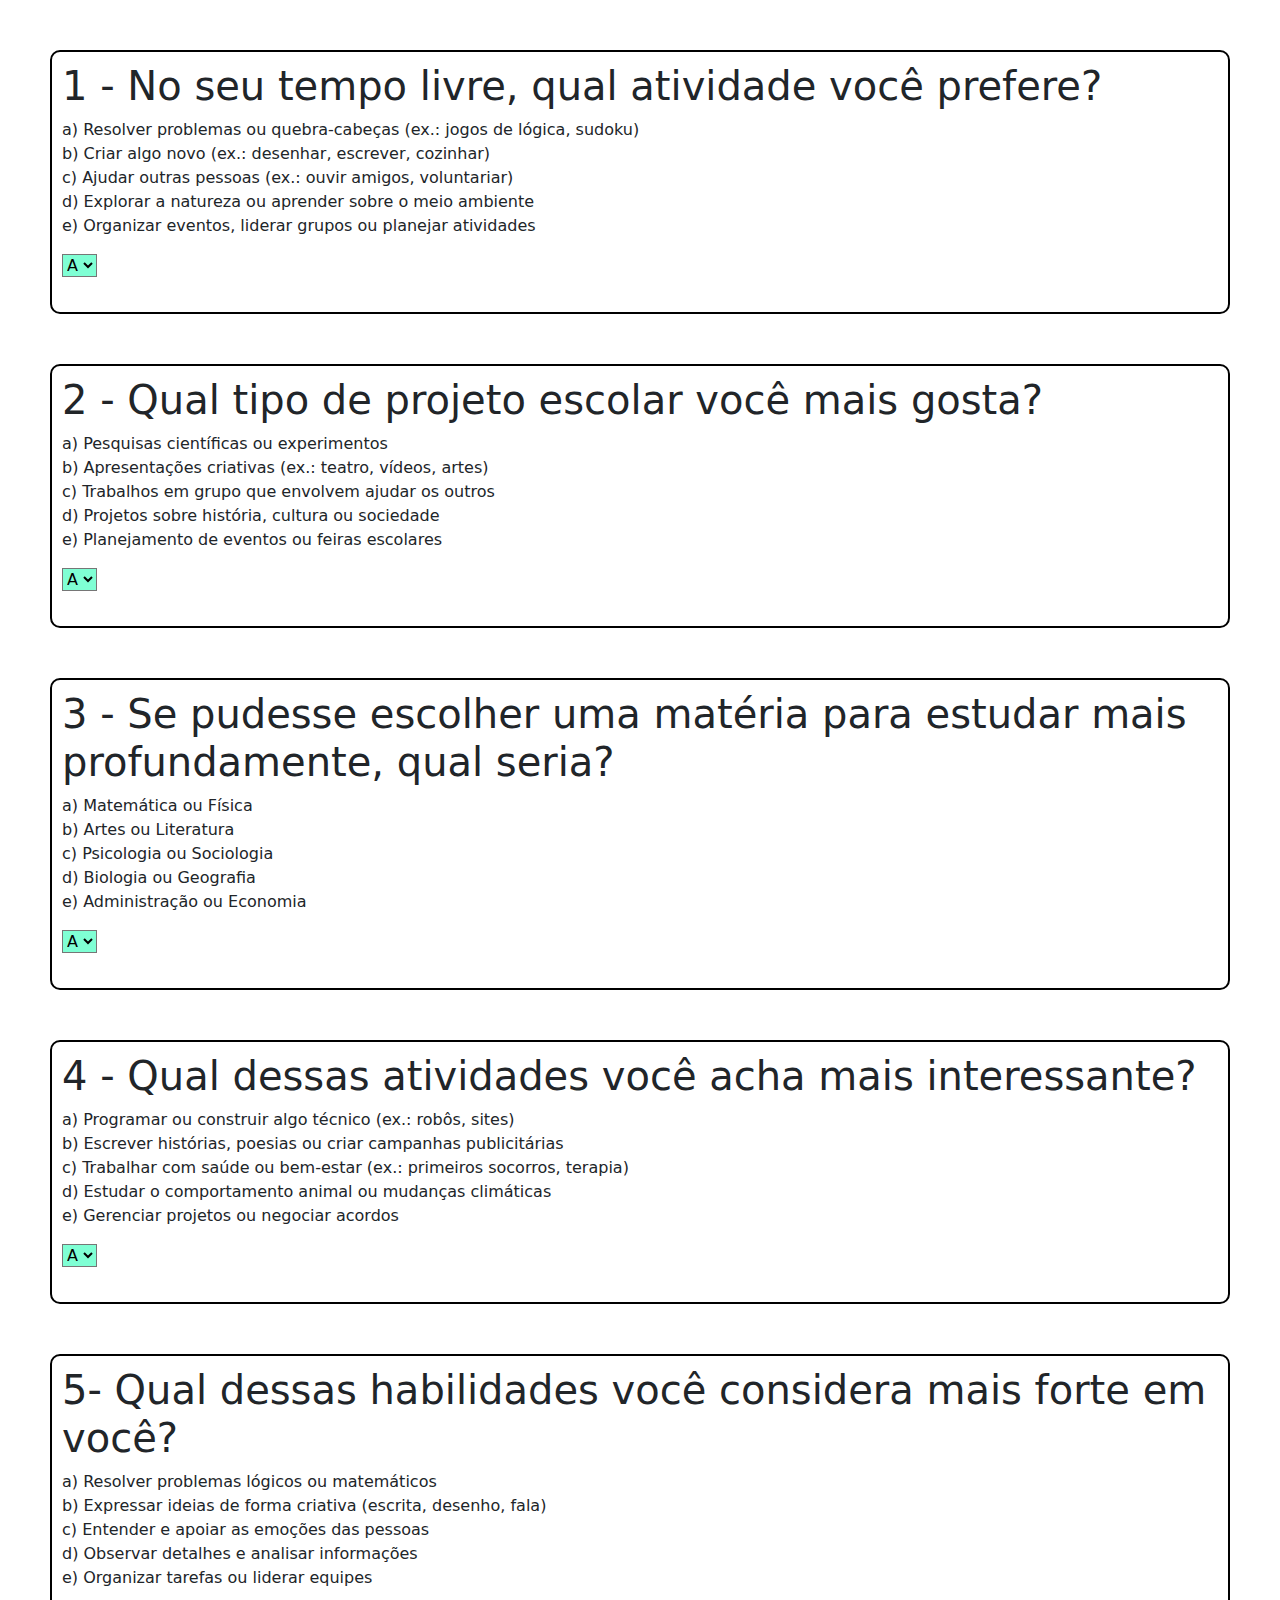
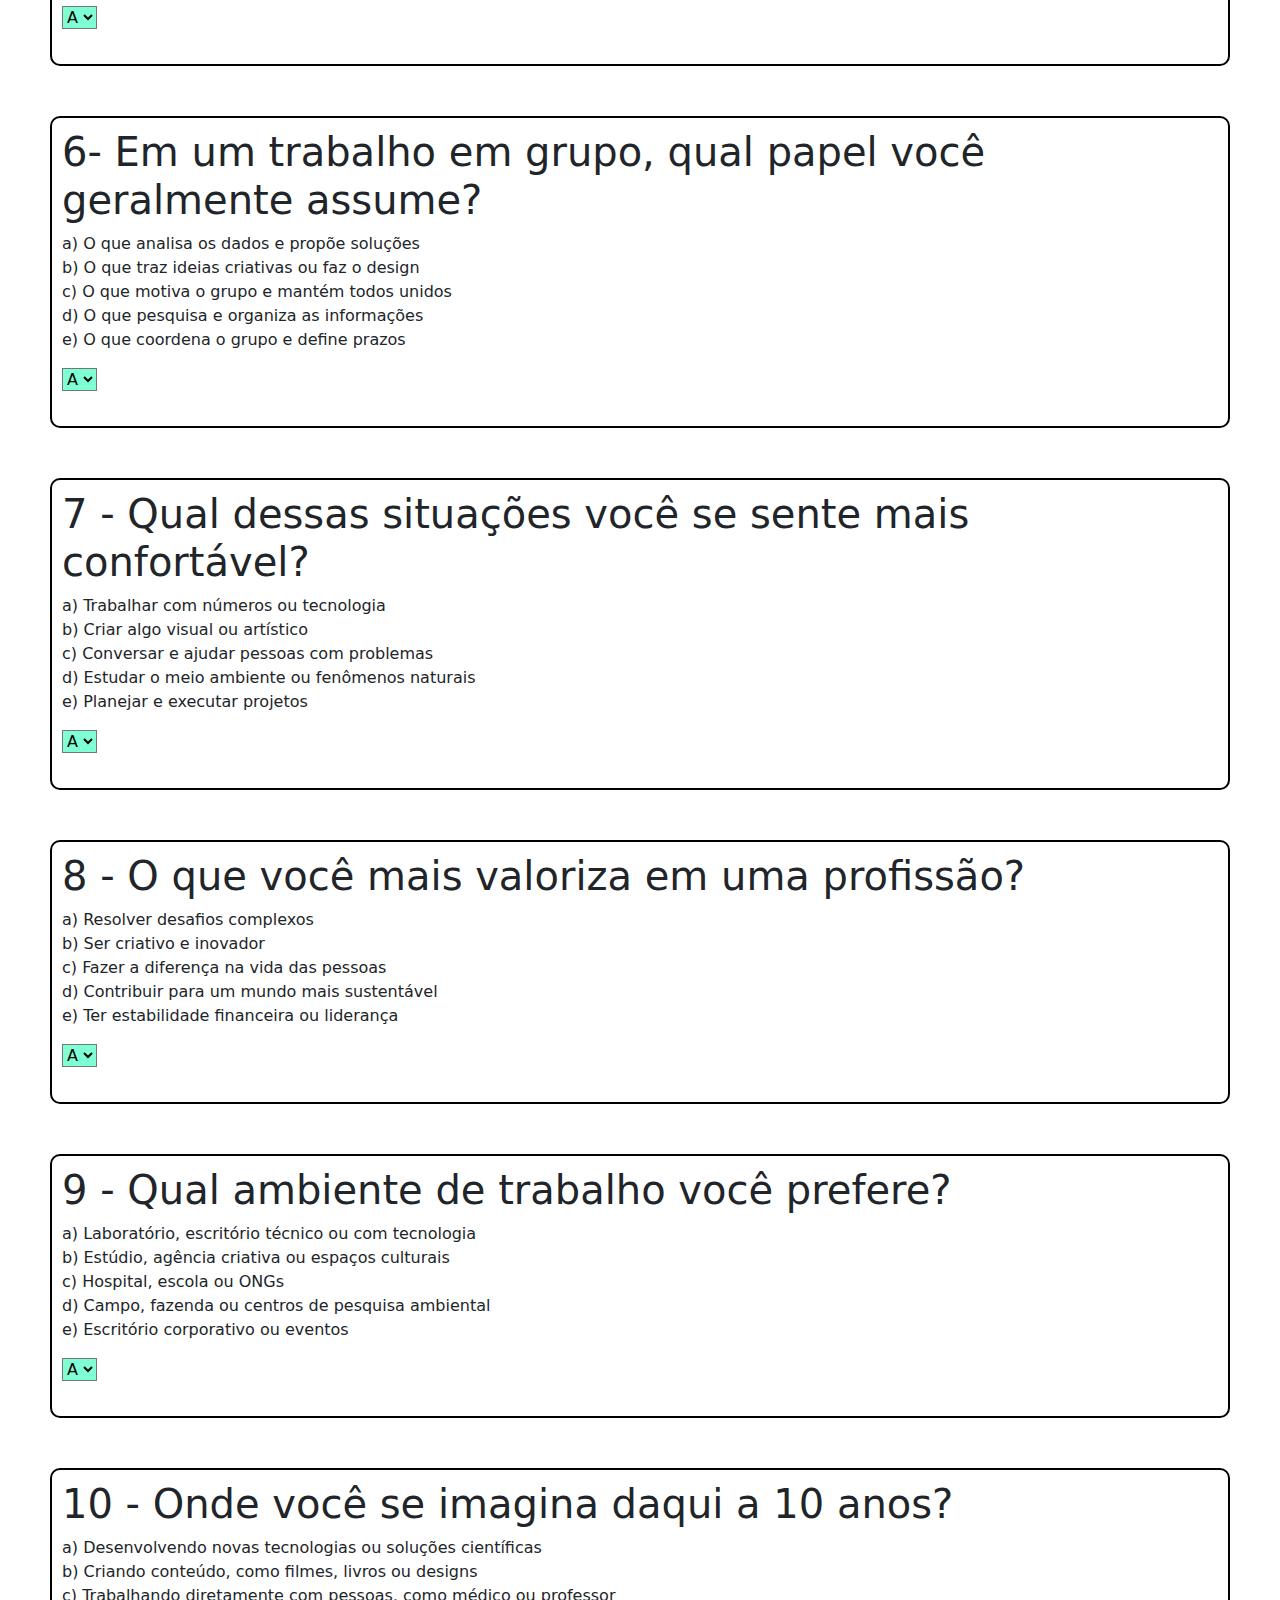
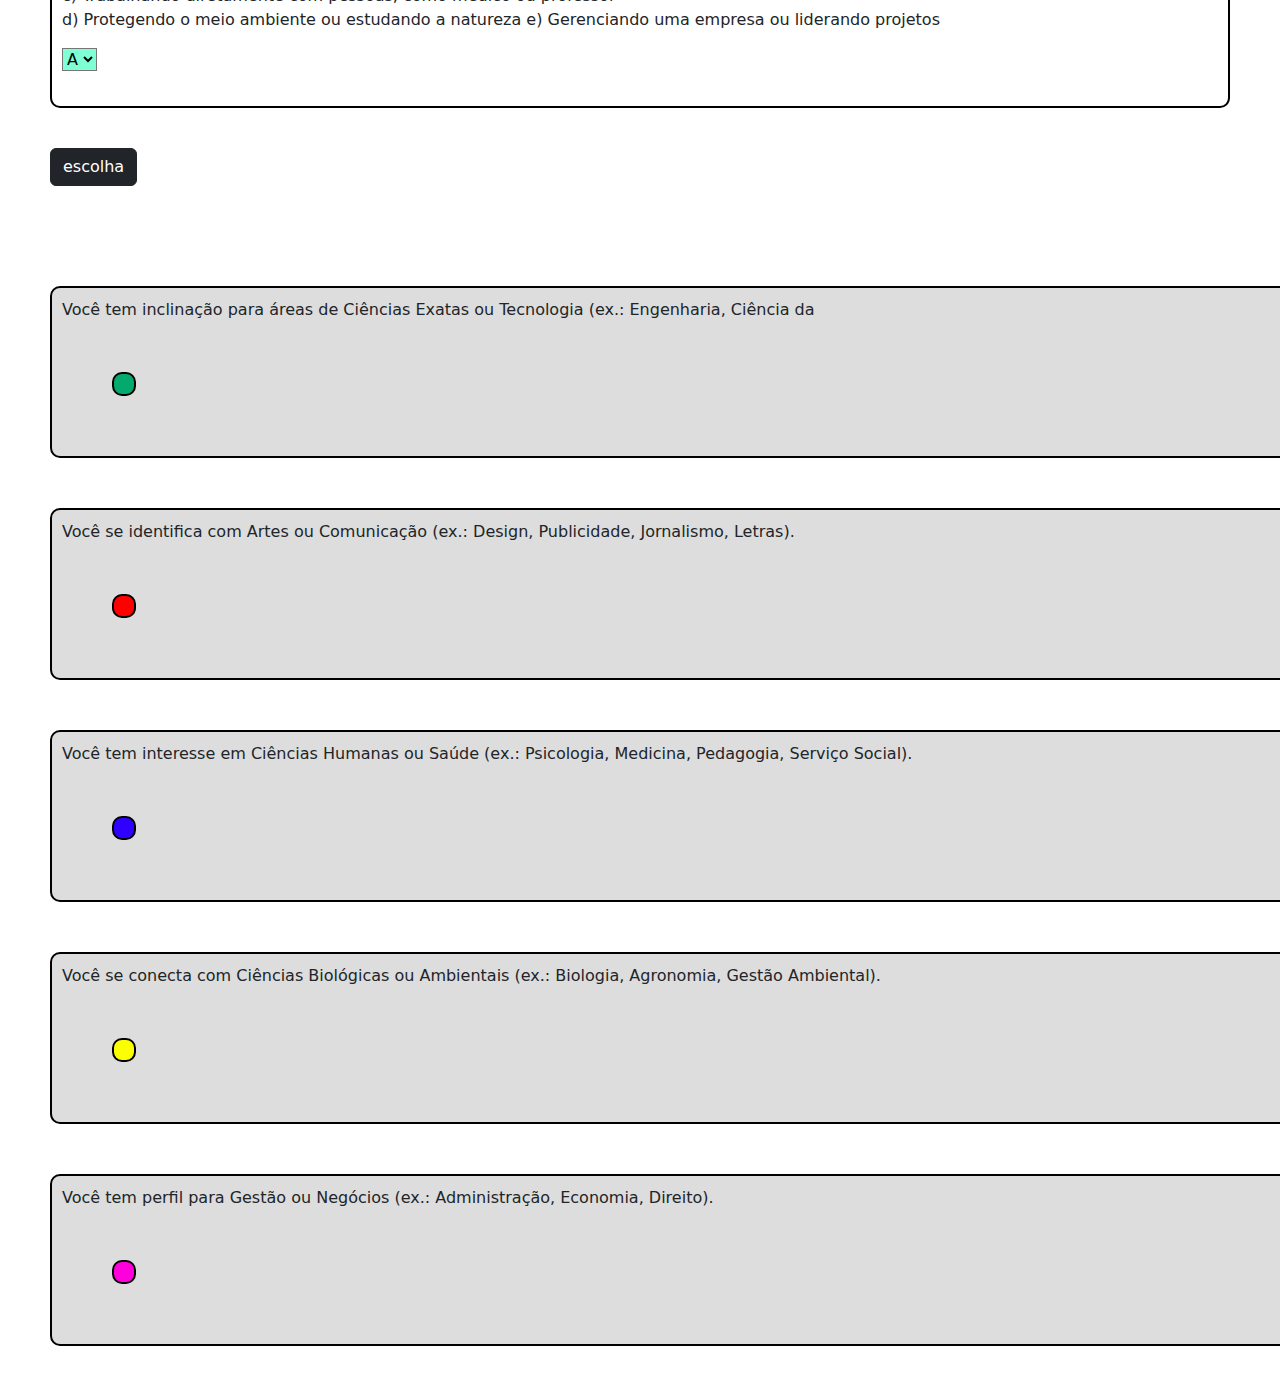
<file: testevocacional/testev.html>
<!DOCTYPE html>
<html>
<head>
  <title>Page Title</title>
  <link rel="stylesheet" href="style.css">
  <link href="https://cdn.jsdelivr.net/npm/bootstrap@5.3.0/dist/css/bootstrap.min.css" rel="stylesheet">
  <script src="java.js"></script>
  <meta charset="utf-8">
</head>
<body>
  <div >
  <p class="h1">1 - No seu tempo livre, qual atividade você prefere?</p>
  <p>  a) Resolver problemas ou quebra-cabeças (ex.: jogos de lógica, sudoku)
   <BR>b) Criar algo novo (ex.: desenhar, escrever, cozinhar)
   <br>c) Ajudar outras pessoas (ex.: ouvir amigos, voluntariar)
   <br>d) Explorar a natureza ou aprender sobre o meio ambiente
   <br>e) Organizar eventos, liderar grupos ou planejar atividades</p>
  <select name="cars" id="cars">
    <option value="A"> A</option>
    <option value="B">B</option>
    <option value="B">C</option>
    <option value="D">D</option>
    <option value="E">E</option>
  </select>
  <br><br>
  
  </div>
  <div>
  <p class="h1">2 - Qual tipo de projeto escolar você mais gosta?</p>
 <p>a) Pesquisas científicas ou experimentos
   <br>b) Apresentações criativas (ex.: teatro, vídeos, artes)
   <br>c) Trabalhos em grupo que envolvem ajudar os outros
   <br>d) Projetos sobre história, cultura ou sociedade
  <br> e) Planejamento de eventos ou feiras escolares</p>
  <select name="cars" id="cars">
    <option value="A"> A</option>
    <option value="B">B</option>
    <option value="C">C</option>
    <option value="D">D</option>
    <option value="E"> E</option>
  </select>
  <br><br>
  
  </div>
  <div>
  <p class="h1">3 - Se pudesse escolher uma matéria para estudar mais profundamente, qual seria?</p>
  <p>a) Matemática ou Física
   <br>b) Artes ou Literatura
   <br>c) Psicologia ou Sociologia
   <br>d) Biologia ou Geografia
   <br>e) Administração ou Economia</p>
  <select name="cars" id="cars">
    <option value="A"> A</option>
    <option value="B">B</option>
    <option value="C"> C</option>
    <option value="D"> D</option>
    <option value="E">E</option>
  </select>
  <br><br>
 
  </div>
  <div>
  <p class="h1">4 - Qual dessas atividades você acha mais interessante?</p>
  <p>  a) Programar ou construir algo técnico (ex.: robôs, sites)
   <br>b) Escrever histórias, poesias ou criar campanhas publicitárias
   <br>c) Trabalhar com saúde ou bem-estar (ex.: primeiros socorros, terapia)
   <br>d) Estudar o comportamento animal ou mudanças climáticas
   <br>e) Gerenciar projetos ou negociar acordos</p>
  <select name="cars" id="cars">
    <option value="A">A</option>
    <option value="B">B</option>
    <option value="C">C</option>
    <option value="D">D</option>
    <option value="E">E</option>
  </select>
  <br><br>
  
  </div>
  <div>
  <p class="h1">5- Qual dessas habilidades você considera mais forte em você?</p>
  <p>a) Resolver problemas lógicos ou matemáticos
   <br>b) Expressar ideias de forma criativa (escrita, desenho, fala)
    <br>c) Entender e apoiar as emoções das pessoas
   <br>d) Observar detalhes e analisar informações
    <br>e) Organizar tarefas ou liderar equipes</p>
  <select name="cars" id="cars">
    <option value="A">A</option>
    <option value="B">B</option>
    <option value="C">C</option>
    <option value="D">D</option>
    <option value="E">E</option>
  </select>
  <br><br>

  </div>
  <div>
  <p class="h1">6- Em um trabalho em grupo, qual papel você geralmente assume?</p>
  <p>a) O que analisa os dados e propõe soluções
   <br>b) O que traz ideias criativas ou faz o design
   <br>c) O que motiva o grupo e mantém todos unidos
   <br>d) O que pesquisa e organiza as informações
   <br>e) O que coordena o grupo e define prazos</p>
  <select name="cars" id="cars">
    <option value="A"> A</option>
    <option value="B">B</option>
    <option value="C">C</option>
    <option value="D">D</option>
    <option value="E">E</option>
  </select>
  <br><br>
  
  </div>
  <div>
  <p class="h1">7 - Qual dessas situações você se sente mais confortável?</p>
  <p> a) Trabalhar com números ou tecnologia
   <br>b) Criar algo visual ou artístico
   <br>c) Conversar e ajudar pessoas com problemas
   <br>d) Estudar o meio ambiente ou fenômenos naturais
   <br>e) Planejar e executar projetos</p>
  <select name="cars" id="cars">
    <option value="A"> A</option>
    <option value="B">B</option>
    <option value="C">C</option>
    <option value="D">D</option>
    <option value="E">E</option>
  </select>
  <br><br>
  
  </div>
  <div>
  <p class="h1">8 - O que você mais valoriza em uma profissão?
</p>
  <p> a) Resolver desafios complexos
   <br>b) Ser criativo e inovador
   <br>c) Fazer a diferença na vida das pessoas
   <br>d) Contribuir para um mundo mais sustentável
   <br>e) Ter estabilidade financeira ou liderança</p>
  <select name="cars" id="cars">
    <option value="A"> A</option>
    <option value="B">B</option>
    <option value="C">C</option>
    <option value="D">D</option>
    <option value="E">E</option>
  </select>
  <br><br>
 
  </div>
  <div>
  <p class="h1">9 - Qual ambiente de trabalho você prefere?</p>
  <p>   a) Laboratório, escritório técnico ou com tecnologia
   <br>b) Estúdio, agência criativa ou espaços culturais
   <br>c) Hospital, escola ou ONGs
   <br>d) Campo, fazenda ou centros de pesquisa ambiental
   <br>e) Escritório corporativo ou eventos</p>
  <select name="cars" id="cars">
    <option value="A"> A</option>
    <option value="B">B</option>
    <option value="C">C</option>
    <option value="D">D</option>
    <option value="E">E</option>
  </select>
  <br><br>
  
  </div>
  <div>
  <p class="h1">10 - Onde você se imagina daqui a 10 anos?</p>
  <p>  a) Desenvolvendo novas tecnologias ou soluções científicas
   <br>b) Criando conteúdo, como filmes, livros ou designs
   <br>c) Trabalhando diretamente com pessoas, como médico ou professor
   <br>d) Protegendo o meio ambiente ou estudando a natureza
   e) Gerenciando uma empresa ou liderando projetos</p>
  <select name="cars" id="cars">
    <option value="A"> A</option>
    <option value="B">B</option>
    <option value="C">C</option>
    <option value="D">D</option>
    <option value="E">E</option>
  </select>
  <br><br>
   
  </div>
   <button type="button" class="bt1 btn btn-dark" onclick="lerselecao() " onclik="limpar()">escolha</button>

   <div class="fundoPorc">
    <p>Você tem inclinação para áreas de Ciências Exatas ou Tecnologia (ex.: Engenharia, Ciência da</p>
    <div class="barraPorc" id="exatas"></div>
</div>
<div class="fundoPorc">
    <p> Você se identifica com Artes ou Comunicação (ex.: Design, Publicidade, Jornalismo, Letras).</p>
    <div class="barraPorc" id="artes"></div>
</div>
<div class="fundoPorc">
    <p>Você tem interesse em Ciências Humanas ou Saúde (ex.: Psicologia, Medicina, Pedagogia, Serviço Social).</p>
    <div class="barraPorc" id="humanas"></div>
</div>
<div class="fundoPorc">
    <p>Você se conecta com Ciências Biológicas ou Ambientais (ex.: Biologia, Agronomia, Gestão Ambiental).</p>
    <div class="barraPorc" id="ambiente"></div>
</div>
<div class="fundoPorc">
    <p>Você tem perfil para Gestão ou Negócios (ex.: Administração, Economia, Direito).</p>
    <div class="barraPorc" id="direito"></div>
</div>


  <script src="https://cdn.jsdelivr.net/npm/bootstrap@5.3.0/dist/js/bootstrap.bundle.min.js"></script>

</body>
</html>
</file>
<file: testevocacional/style.css>
body{
    background-color: rgb(0, 0, 0);
}
div{
 padding: 10px;
 margin: 50px;
 border: 2px, black,solid;
    border-radius: 10px;
}
#cars{
    background-color: aquamarine;
}
.bt1{
    padding: 10px;
 margin: 50px;
 margin-top:-10px;
}

.fundoPorc{
  width: 100%;
  background-color: #ddd;
}

.barraPorc {
  text-align: right;
  padding-top: 10px;
  padding-bottom: 10px;
  color: white;
}

#exatas {
    width: 0%;
    background-color: #04AA6D;
}
#artes{
  width: 0%;
    background-color: #ff0000;
}
#humanas{
  width: 0%;
    background-color: #2f00ff;
}
#ambiente{
  width: 0%;
    background-color: #fbff00;
}
#direito{
  width: 0%;
    background-color: #ff00dd;
}
</file>
